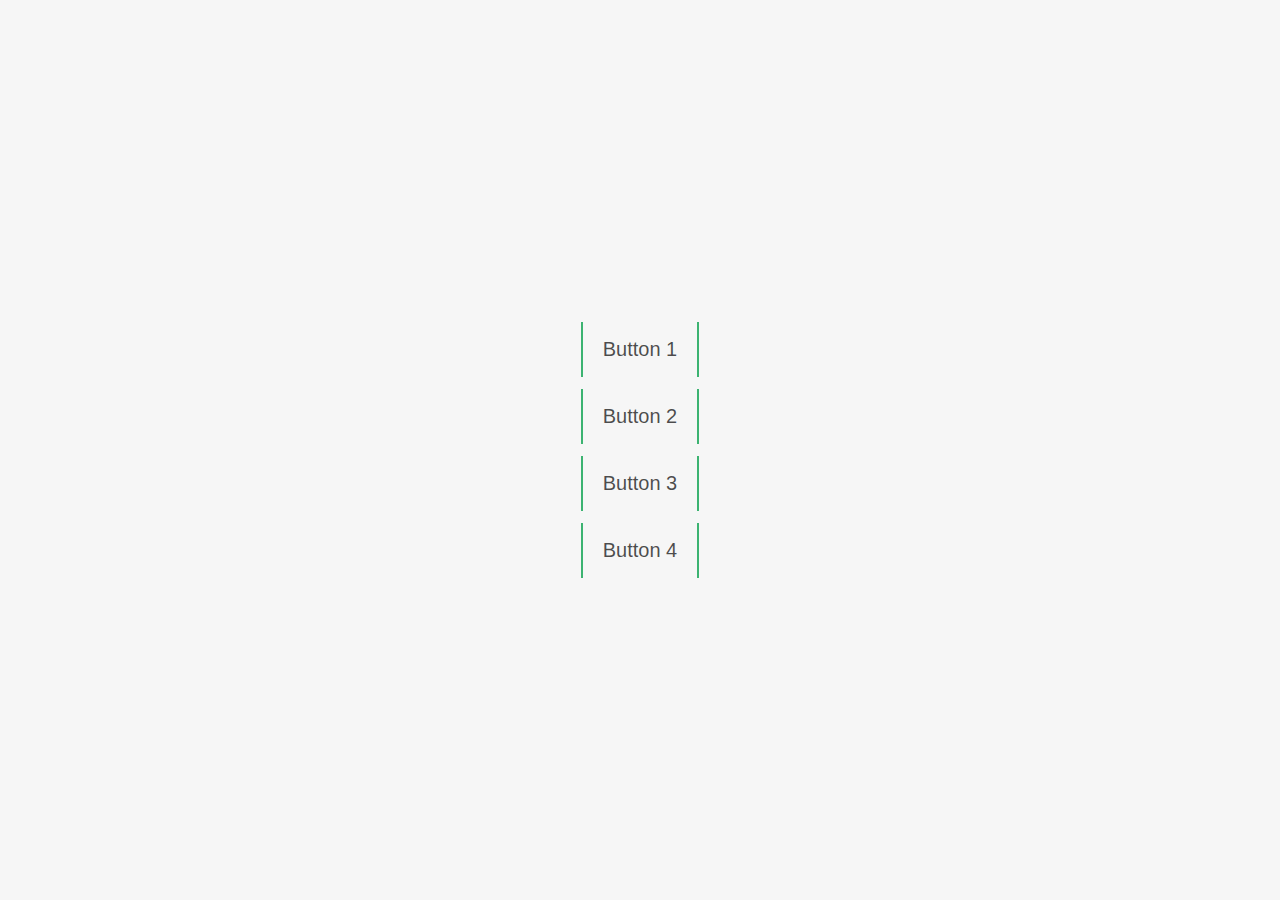
<file: colapseButton/index.html>
<!DOCTYPE html>
<html>
<head>
	<link rel="stylesheet" type="text/css" href="style.css">
	<title></title>
</head>
<body>
	<a href="#" class="bnt">Button 1 </a>
<a href="#" class="bnt">Button 2 </a>
<a href="#" class="bnt">Button 3 </a>
<a href="#" class="bnt">Button 4 </a>
</body>
</html>
</file>
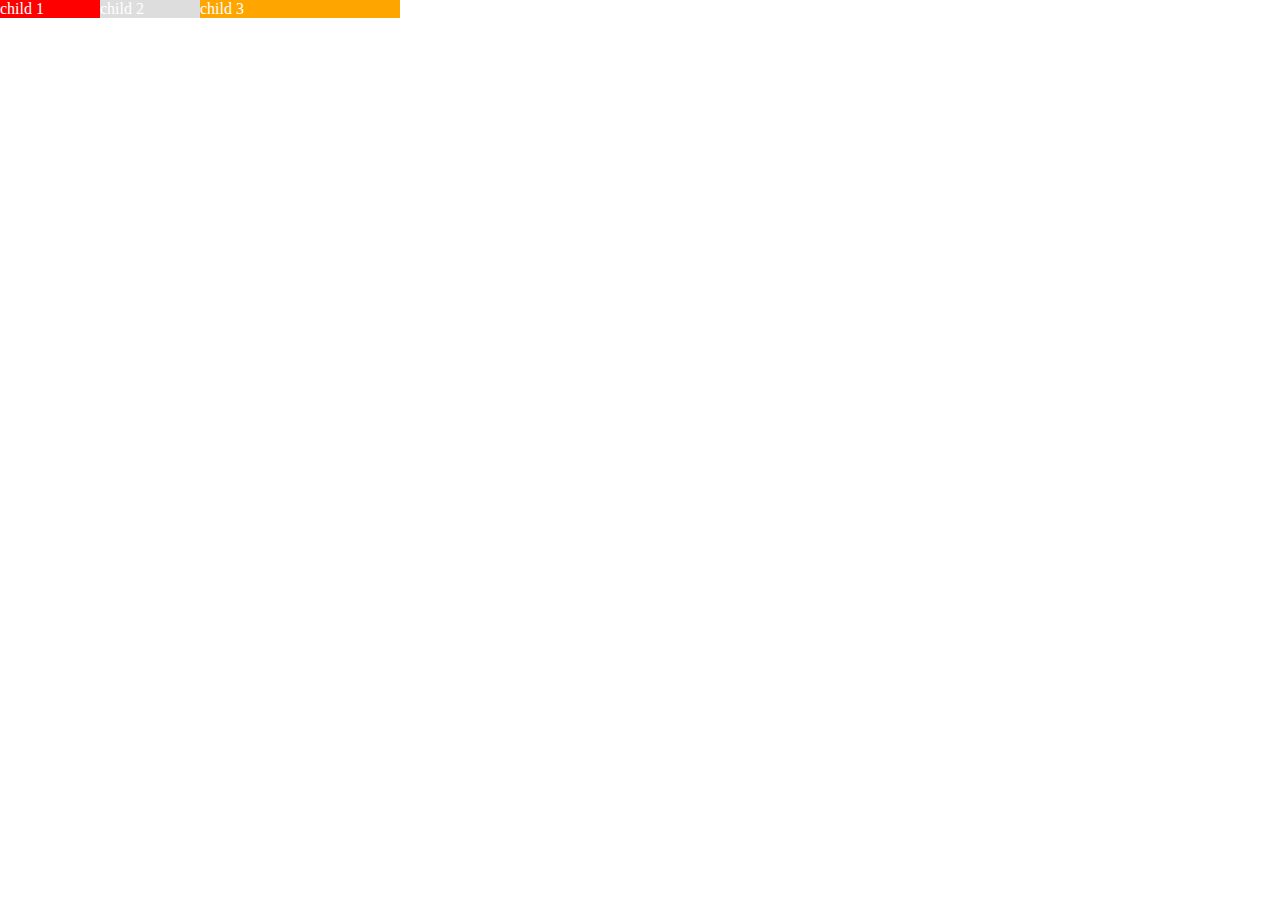
<file: Flexbox/index.html>
<!DOCTYPE html>
<html>
<head>
	<link rel="stylesheet" type="text/css" href="style.css">
	<title></title>
</head>
<body>
	<div class="container">
		<div class="child-1">child 1 </div>
		<div class="child-2">child 2 </div>
		<div class="child-3">child 3 </div>

	</div>
	

</body>
</html>
</file>
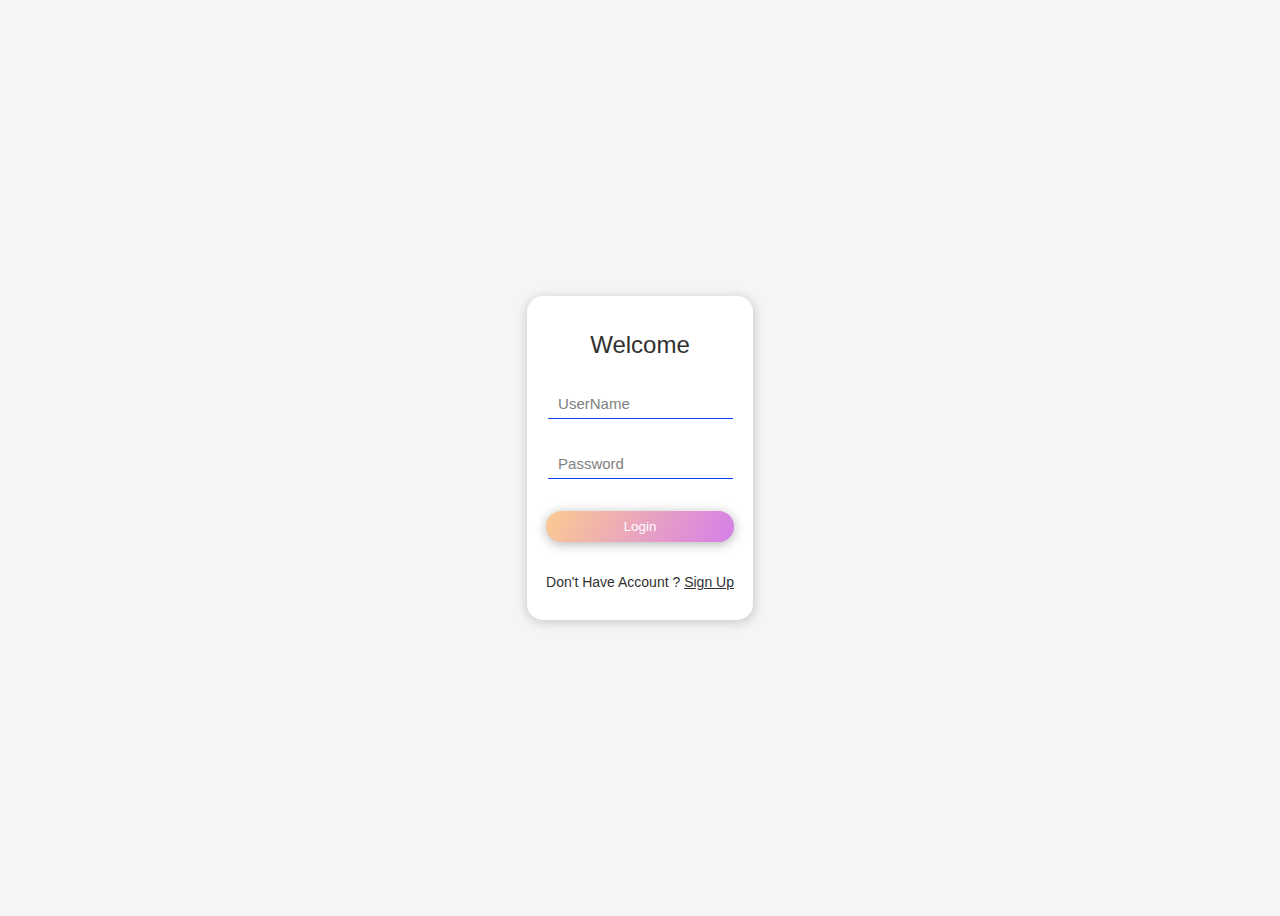
<file: login/index.html>
<!DOCTYPE html>
<html>
<head>
	<link rel="stylesheet" type="text/css" href="style.css">
	<title>login</title>
</head>
<body>
<form action="">
  <h2>Welcome</h2>
  <div class="input-group">
    <input type="text" id='username' required >
    <label for="username">UserName</label>
  </div>
  
    <div class="input-group">
    <input type="password" id='password' required>
    <label for="password">Password</label>
  </div>
  <button type="submit">Login</button>
  <p>Don't Have Account ?  <a href="#">Sign Up</a></p>
  
</form>
</body>
</html>
</file>
<file: colapseButton/style.css>
body{
  background : #f6f6f6;
  color: rgba(0,0,0,.7);
  margin:0 ;
  padding : 0;
  font-family: "Roboto" , sans-serif;
  display : flex;
  flex-direction: column;
  justify-content:center;
  align-items:center;
  height: 100vh;
}
.bnt{
  text-decoration: none;
  color: inherit;
  background-color: transparent; /* màu trong suốt */
  padding: 16px 22px;
  font-size: 20px;
  margin: 6px 0;
 
  position: relative;/*  để befor và after căn chỉnh theo */
  }
  .bnt:before, .bnt:after{
    content:''; /* before và after bắt buộc phải có content này  */
    width: 2px;
    height:100%;
    position: absolute;
    top:0;
    transition: 350ms;
     z-index: -100; /*cho màu chữ nổi lên trên không bị che*/
    background-color:mediumseagreen;
  }
  
  .bnt:before{
    left:0;
  }
  .bnt:after{
    right: 0;
  }
  .bnt:hover:before , .bnt:hover:after{
    width: 100%;
    opacity: 0.2; /*giảm độ đậm của màu*/
    

  }

  
  
  
  
  
  
  
  
  
}
</file>
<file: Flexbox/style.css>
body{
	margin: 0;
}
.container{
	/*height: 300px;
*/	color: #FFF;
	flex-direction: row;/*dùng để thay đổi định dạng thành cột hoặc hàng row , colum , */
	display: flex; /*thay đổi thuộc tính không phải inline hoặc block và để bắt đầu sử dụng flex*/
	align-items:; /*căn chỉnh các item con theo hướng lên xuống vuông góc flex-start| flex-end | center | baseline |stretch: căn chỉnh cho bằng thằng container; */
	justify-content:; /*dùng để căn chỉnh vị trí các thằng con theo luồng trái phải , hướng flex-start thì bawtf đầu từ trái . flex-end :bắt đầu từ phải . space-between,around,evenly :*/
}/*
ở trên áp dụng cho thằng bố container*/
.child-1{
	background-color: red;
	flex-basis: 100px;
}
.child-2{
	background-color:  #DDD;
	flex-basis: 100px;
}
.child-3{
	background-color:  orange;
	flex-basis: 200px;
}
/*flex-basis : dùng để áp dụng cho các thằng con
flex-grow: truyền vào giá trị là số và phân bổ chỗ trống còn lại của thằng bố cho thằng con
order : 0* áp dụng cho các thằng con trong container làm thay đổi thứ tự của các thằng con bên trong 
ví dụ . cho thằng child 1 = 1 thì thằng child 2 3 = 0 thì 2 3 sẽ lên đứng trước 1 
*/
</file>
<file: login/style.css>
body{
  background-color:#f5f5f5;
  color:#313131;
  font-family:"Roboto",sans-serif;
  display:flex;
  justify-content:center;
  align-items: center;
  height:100vh;
}
.input-group{
  position : relative;
  margin : 2rem 0;
}
form{
  background-color:#FFF;
  padding : 1rem 1.2rem;
  box-shadow: .2px 2px 12px rgba(0,0,0,.2);
  border-radius: 1rem;
  text-shadow : .4px .4px 5px rgba(0,0,0 .2)
}
form h2{
  text-align: center;
  font-weight: 400;
  user-select: none;/* không cho tiếp xúc vào dòng chữ */
  
}
form input{
  display: block;
  margin : 0 auto;
  border : none;
  border-bottom : 1px solid #0f43f9;
  outline: none;
  padding: 6px 4px;
}
form label{
  position : absolute;
  left: 12px;
  top : 4px;
  font-weight: 300;
  font-size:15px;
  color: gray;
  pointer-events: none;/* không ảnh hưởn đến chữ chỉ ảnh hưởng đến input */
  transition: 200ms;
  }
input:focus + label , input:valid +label {
  top:-14px;
  left: 8px;
  font-size: 14px;
  color: dodgerblue;
}
form button {
 background-image: linear-gradient(120deg, #fccb90 0%, #d57eeb 100%); ;
  padding : .5rem 1rem;
  border: none;
  border-radius: 2rem;
  width: 100%;
  color: #FFF;
  cursor: pointer;/* khi trỏ chuột vào sẽ là hình bàn tay */
  transition: 200ms;
  outline: none;
  box-shadow : .2px 2px 12px rgba(0,0,0,.3)
}
form p{
  font-weight: 300;
  font-size: 14px;
  margin-top: 2rem;
}
form p a {
  color: inherit;/* là màu kế thừa với thằng p là thằng cha */
}
</file>
